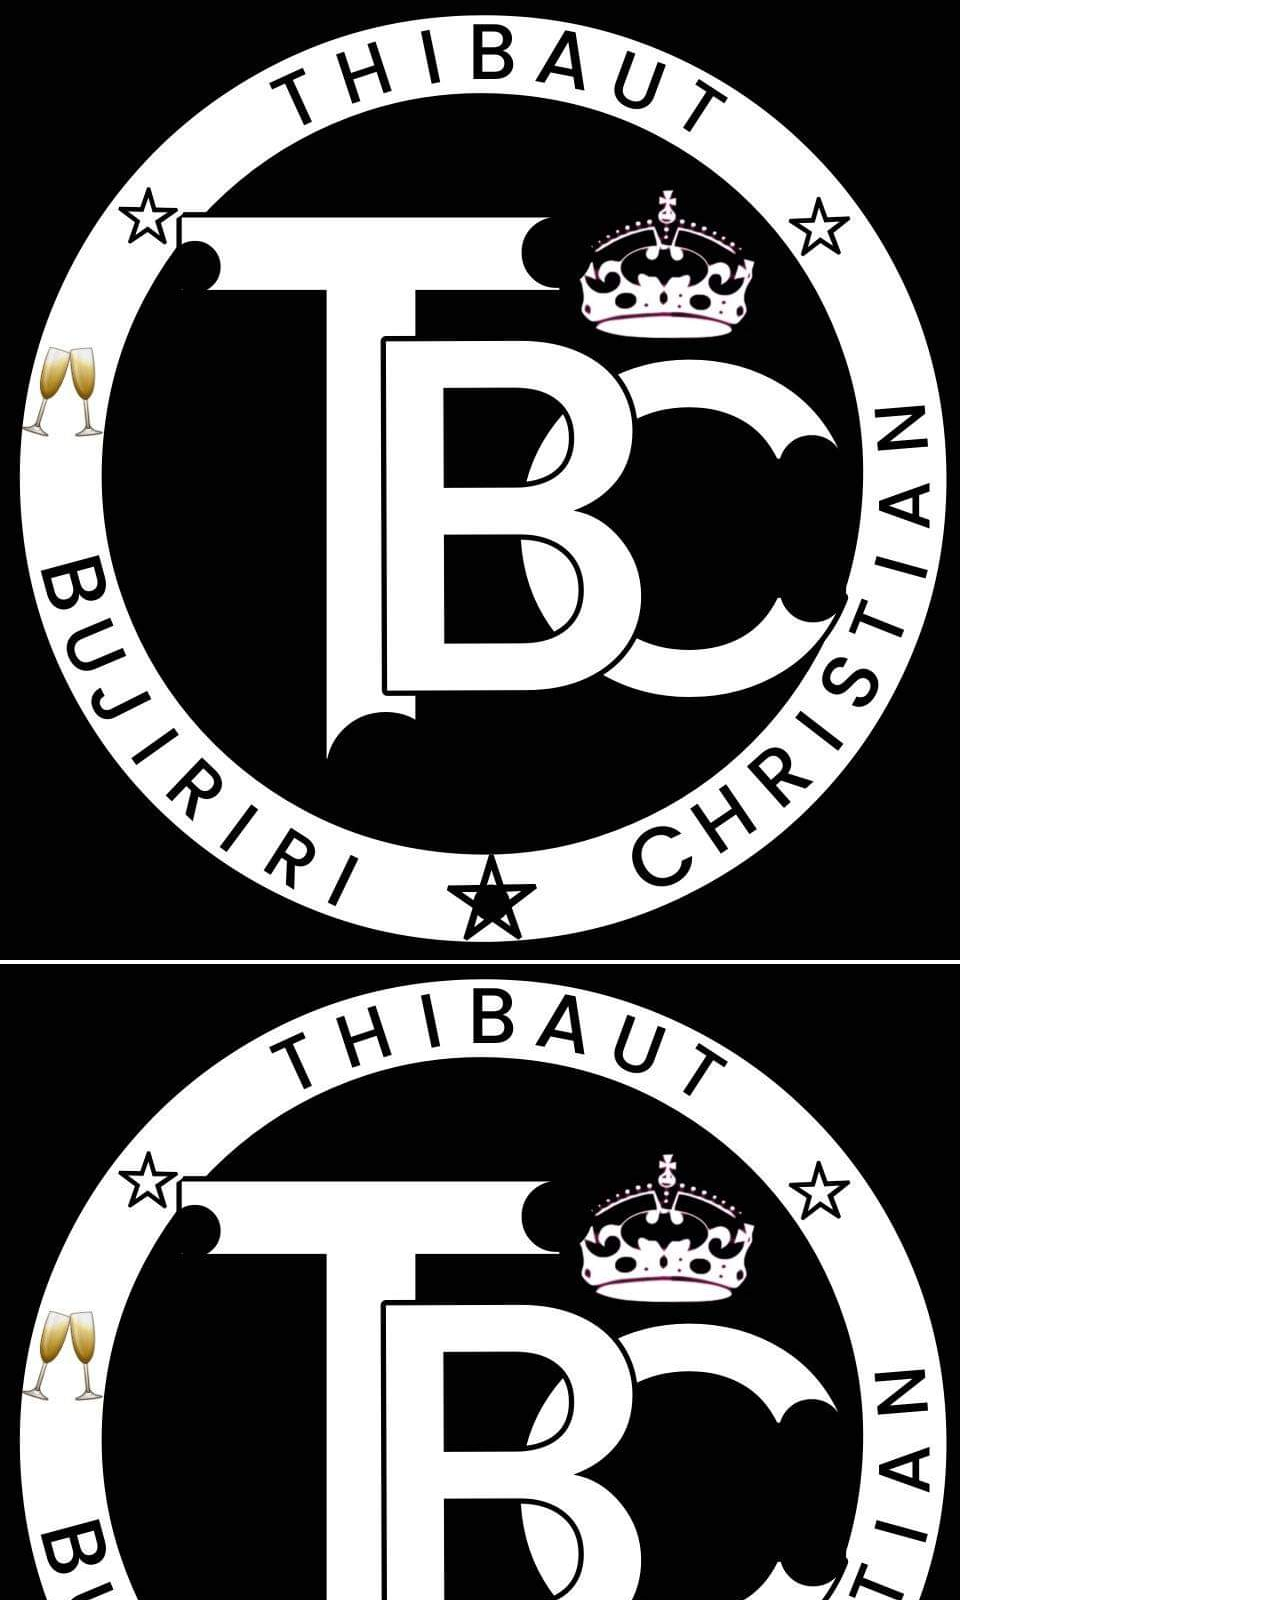
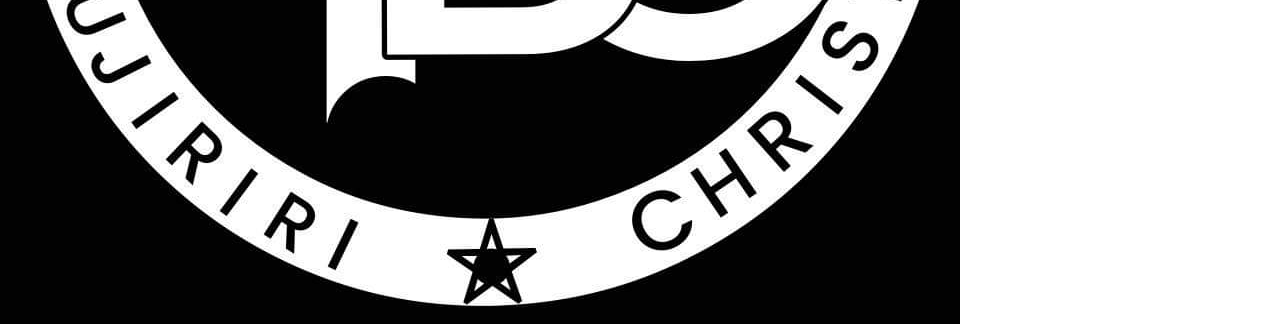
<file: home/Autres.html>
<!DOCTYPE html>
<html lang="en">
<head>
    <meta charset="UTF-8">
    <meta name="viewport" content="width=device-width, initial-scale=1.0">
    <link rel="stylesheet" href="https://cdnjs.cloudflare.com/ajax/libs/font-awesome/6.5.0/css/all.min.css">
    <title>Boutique_en_Ligne</title>
    <link rel="stylesheet" href="style.css" type="text/css">
    <link rel="icon" href="images/aaaaap.jpg">
</head>
<body>
    <div id="cbn">
        <img src="images/aaaaap.jpg">
    </div>
    <div id="about">
        <img src="images/aaaaap.jpg">
    </div>
    
</body>
</html>
</file>
<file: home/style.css>
@import url('https://fonts.googleapis.com/css2?family=Open+Sans:ital,wght@0,300..800;1,300..800&family=Roboto+Mono:ital,wght@0,100..700;1,100..700&display=swap');

*{
    font-family: "Roboto Mono", monospace;
    font-optical-sizing: auto;
    font-weight: 600;
    font-style: normal;
    margin: 0;
    padding: 0;
    /* font-family: Arial, Helvetica, sans-serif; */
}
#textDefil{
    color: white;
    font-weight: 900;
    font-size: 50px;
    color: black;
}

.container{
    width: 100%;
    height: 100vh;
    background-image: linear-gradient(rgba(0,0,0,0.6),rgba(0,0,0,0.6)),url(images/machine.jpg);
    background-size: cover;
    background-position: center;
    padding-left: 8%;
    padding-right: 8%;
    box-sizing: border-box;
}
.navbar{
    height: 12%;
    display: flex;
    align-items: center;
    justify-content: space-between;
    position:fixed;
    gap: 400px;
    z-index: 10;
}
.navbar h1{
    margin: 33px 0px 0px 0px;
    color: white;
    font-weight: 900;
    letter-spacing: 1px;
    box-shadow: 0 15px 20px rgba(0,0,0.5);
}
.navbar h1 a{
    text-decoration: none;
    color: white;
    background-color: gray;
    padding: 10px 10px;
}
.navbar h1 a:hover{
    padding: 10px 10px;
    cursor: pointer;
    background-color: rgb(109, 100, 100);
}
.col1 img{
    width: 20%;
    padding: 50px 50px;
    background-color: white;
    border-radius: 500px;
    border: solid;
    border-width: 5px;
    border-color: blue red black green;
    margin: 200px 200px 0px 250px;
    box-shadow: 0 35px 35px rgba(0,0,0.5);
    animation: boom 8s linear infinite alternate ;
}
.col1 img:hover{
    background-color: gray;
    cursor: pointer;
}
@keyframes boom{
    to{
        rotate: -360deg;
    }
}

#portfolio{
    letter-spacing: 5px;
    padding: 10px 25px;
    border: none;
    border-width: 0.1px;
    padding: 5px 20px 5px 20px;
    gap: 5px;
    box-shadow: 0 15px 20px rgba(0,0,0.5);
    background-color: gray;
}
#portfolio a{
    text-decoration: none;
    color: white;
    font-weight: 900;
    font-size: 20px;
}
#portfolio:hover{
    background-color: rgb(85, 76, 76);
    a{
        color: white;
    }
}
nav ul li{
    list-style: none;
    display: inline-block;
    margin: 50px 20px 0;
    position: relative;
}

nav ul li a{
    color: white;
    text-decoration: none;
    font-weight: 900;
    font-size: 15px;
}
nav ul li::after{
    content: '';
    width: 0;
    height: 3px;
    background-color: white;
    position: absolute;
    left: 0;
    bottom: -10px;
}
nav ul li:hover::after{
    width: 100%;
}
.row{
    height: 80%;
    display: flex;
    align-items: center;
}
.content{
    max-width: 450px;
    margin: 250px 20px 0px 0px;
}
.content h2{
    color: white;
    font-size: 50px;
    font-weight: 700;
    width: 100px;
}
.content p{
    color: white;
    font-size: 17px;
    line-height: 18px;
    margin: 50px 0;
    letter-spacing: 0.1px;
    font-weight: 100;
}
.icones i{
    margin: 35px 5% 930px 50px;
    top: 0;
    right: 0;
    color: green;
    font-size: 25px;
    padding: 10px 10px;
    background-color: white;
    border-radius: 100%;
    position: fixed;
    animation: booma 2s linear infinite;
}
/* @keyframes booma{
    10%{
        padding: 20px;
    }
} */
.icones i:hover{
    cursor: pointer;
    border: solid;
    border-width: 0.5px;
    border-color: white;
    background-color:black;
    color: white;
}
#commonBtn{
    width: 350px;
    padding: 15px 50px;
    font-size: 20px;
    font-weight: bold;
    border: 0;
    outline: 0;
    border: 1px solid white;
    border-radius: 5px;
    cursor: pointer;
    box-shadow: 0 15px 10px rgba(0,0,0.5);
}
#commonBtn:hover{
    background:black;
    color: white;
}
.col{
    flex-basis: 50%;
}

#menuBox{
    width: 200px;
    height: 100vh;
    background-image: linear-gradient(rgba(0,0,0,0.8),rgba(0,0,0,0.8)),url(images/imagesl.jpg);
    background-size: cover;
    background-position: center;
    top: 0;
    right: 0;
    position: fixed;
    transition: 0.5s;
}
#menuBox ul li{
    list-style: none;
    margin: 70px 20px;
}
#menuBox ul li a{
    color: white;
    text-decoration: none;
    font-size: 15px;
    text-transform: uppercase;
}
#menuBox ul li a:hover{
    color:gray;
}
footer{
    height: 40vh;
    background-color: gray;
    background-size: cover;
    background-repeat: no-repeat;
}
.reseaux{
    background-color: black;
    padding-top: 1px;
}
.reseaux p{
    color: white;
    bottom: 30px;
    left: 10px;
}

.reseaux a{
    display: block;
    align-items:center;
    justify-content: space-between;
    font-size: 30px;
    margin: 10px 10px 10px 93%;
    color: rgb(255, 255, 255);
    text-decoration: none;
    padding: 5px;
    border-radius: 500px;
}
.reseaux a:hover{
    color: rgb(56, 53, 53);
}

.deroule{
    /* background-color: cadetblue; */
    font: optional;
    margin: 10px 200px 0px 100px;
}
.deroule summary{
    display: inline;
    justify-content: center;
    align-items: center;
    font-size: 15px;
    border: solid;
    padding: 10px;
    color: purple;
    background-color: aliceblue;
    margin: 10px 0px 0px 900px;
}
.deroule ul li{
    display: block;
    justify-content: center;
    align-items: center;
    list-style: none;
    margin: 10px 0px 0px 900px;
}

@media screen and (max-width: 430px) {
    .navbar {
        flex-direction: column;
        gap: 20px;
        height: auto;
        position: relative;
        text-align: center;
    }

    nav ul {
        display: flex;
        flex-direction: column;
        gap: 10px;
    }

    .row {
        flex-direction: column;
        align-items: center;
        text-align: center;
    }

    .content {
        margin: 80px 10px 0 10px;
        max-width: 100%;
    }

    .content h2 {
        font-size: 30px;
    }

    .content p {
        font-size: 15px;
        margin: 20px 0;
    }

    .col1 img {
        width: 60%;
        margin: 20px auto;
        padding: 10px;
    }

    #commonBtn {
        width: 90%;
        font-size: 16px;
    }

    .reseaux {
        margin: 0 auto;
        padding: 10px;
        text-align: center;
    }
    .reseaux p{
        position: relative;
        top: 10px;
    }
    .reseaux a {
        display: inline-block;
        margin: 10px;
    }
    .icones i {
        margin: 10px;
        font-size: 20px;
    }
    .container{
        height: 100%;
    }
    #commonBtn{
        position: relative;
        top:50px
    }
    footer{
        top: 500px;
        height: 20px;
    }
    #menuBox{
        z-index: 10;
    }
    .col1{
        display: flex;
        align-items: center;
        justify-content: center;
        padding: 10px;
        border: none;
    }
    .col1 img{
        width: 80px;
        height: 80px;
        padding: 10px;
        border-radius: 100px;
    }
    #textDefil{
        font-size: 35px;
    }
}
</file>
